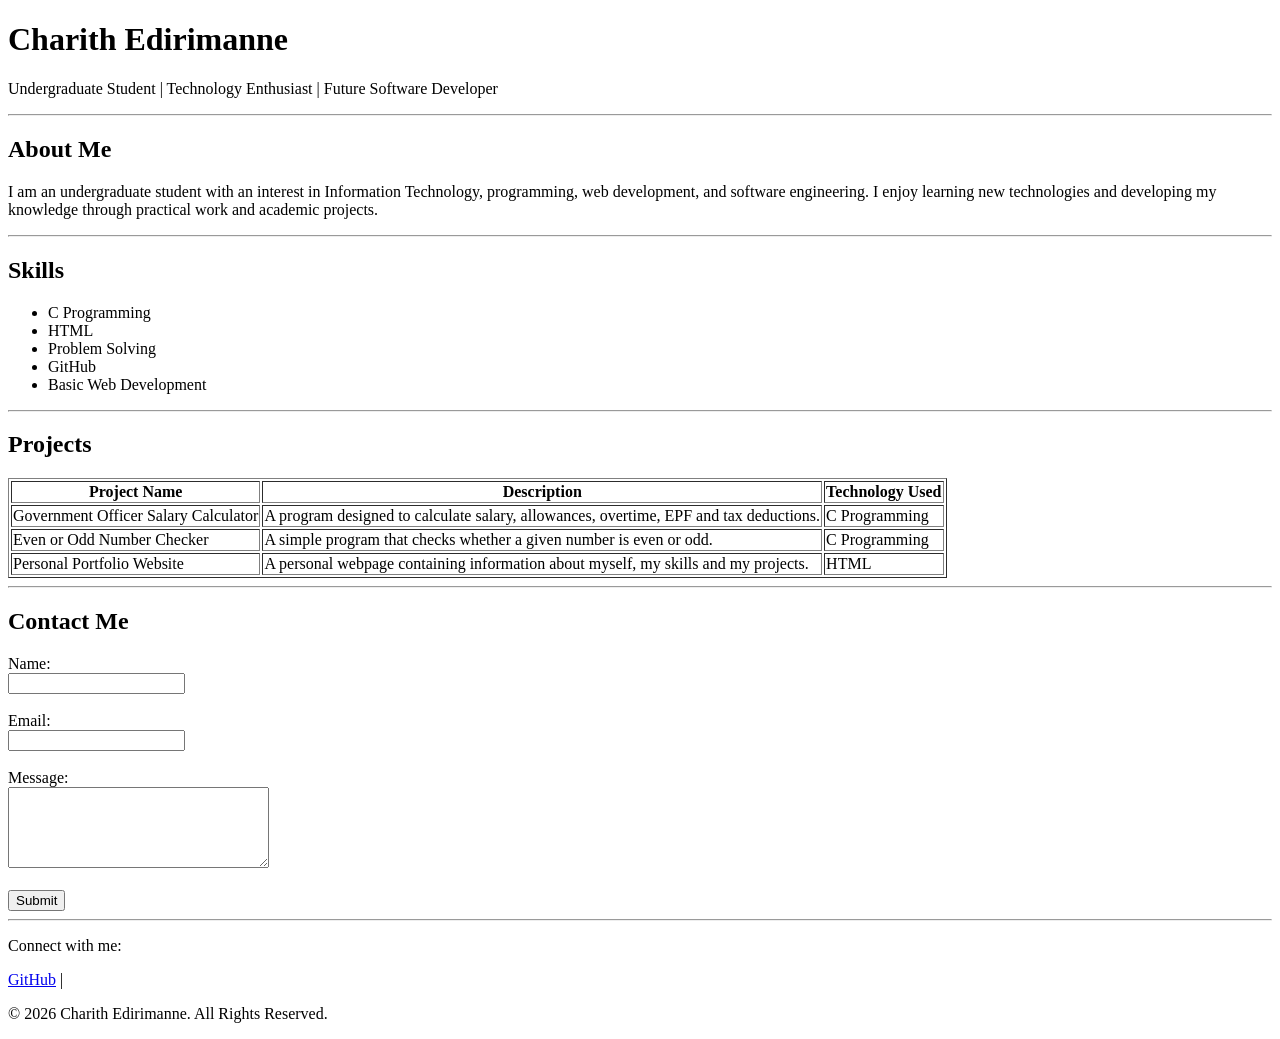
<file: index.html>
<!DOCTYPE html>
<html lang="en">

<head>
    <meta charset="UTF-8">
    <meta name="viewport" content="width=device-width, initial-scale=1.0">
    <title>Charith Edirimanne - Personal Portfolio</title>
</head>

<body>

    <header>
        <h1>Charith Edirimanne</h1>
        <p>Undergraduate Student | Technology Enthusiast | Future Software Developer</p>
    </header>

    <hr>

    <section>
        <h2>About Me</h2>

        <p>
            I am an undergraduate student with an interest in Information Technology,
            programming, web development, and software engineering. I enjoy learning
            new technologies and developing my knowledge through practical work and
            academic projects.
        </p>
    </section>

    <hr>

    <section>
        <h2>Skills</h2>

        <ul>
            <li>C Programming</li>
            <li>HTML</li>
            <li>Problem Solving</li>
            <li>GitHub</li>
            <li>Basic Web Development</li>
        </ul>
    </section>

    <hr>

    <section>
        <h2>Projects</h2>

        <table border="1">
            <tr>
                <th>Project Name</th>
                <th>Description</th>
                <th>Technology Used</th>
            </tr>

            <tr>
                <td>Government Officer Salary Calculator</td>
                <td>
                    A program designed to calculate salary, allowances,
                    overtime, EPF and tax deductions.
                </td>
                <td>C Programming</td>
            </tr>

            <tr>
                <td>Even or Odd Number Checker</td>
                <td>
                    A simple program that checks whether a given number
                    is even or odd.
                </td>
                <td>C Programming</td>
            </tr>

            <tr>
                <td>Personal Portfolio Website</td>
                <td>
                    A personal webpage containing information about myself,
                    my skills and my projects.
                </td>
                <td>HTML</td>
            </tr>
        </table>
    </section>

    <hr>

    <section>
        <h2>Contact Me</h2>

        <form>

            <label for="name">Name:</label><br>
            <input type="text" id="name" name="name"><br><br>

            <label for="email">Email:</label><br>
            <input type="email" id="email" name="email"><br><br>

            <label for="message">Message:</label><br>
            <textarea id="message" name="message" rows="5" cols="30"></textarea><br><br>

            <button type="submit">Submit</button>

        </form>
    </section>

    <hr>

    <footer>
        <p>Connect with me:</p>

        <a href="https://github.com/charithedirimanne-glitch/-FullSatck-fundamental-Project.git" target="_blank">GitHub</a>
        |

        <p>&copy; 2026 Charith Edirimanne. All Rights Reserved.</p>
    </footer>

</body>

</html>
</file>
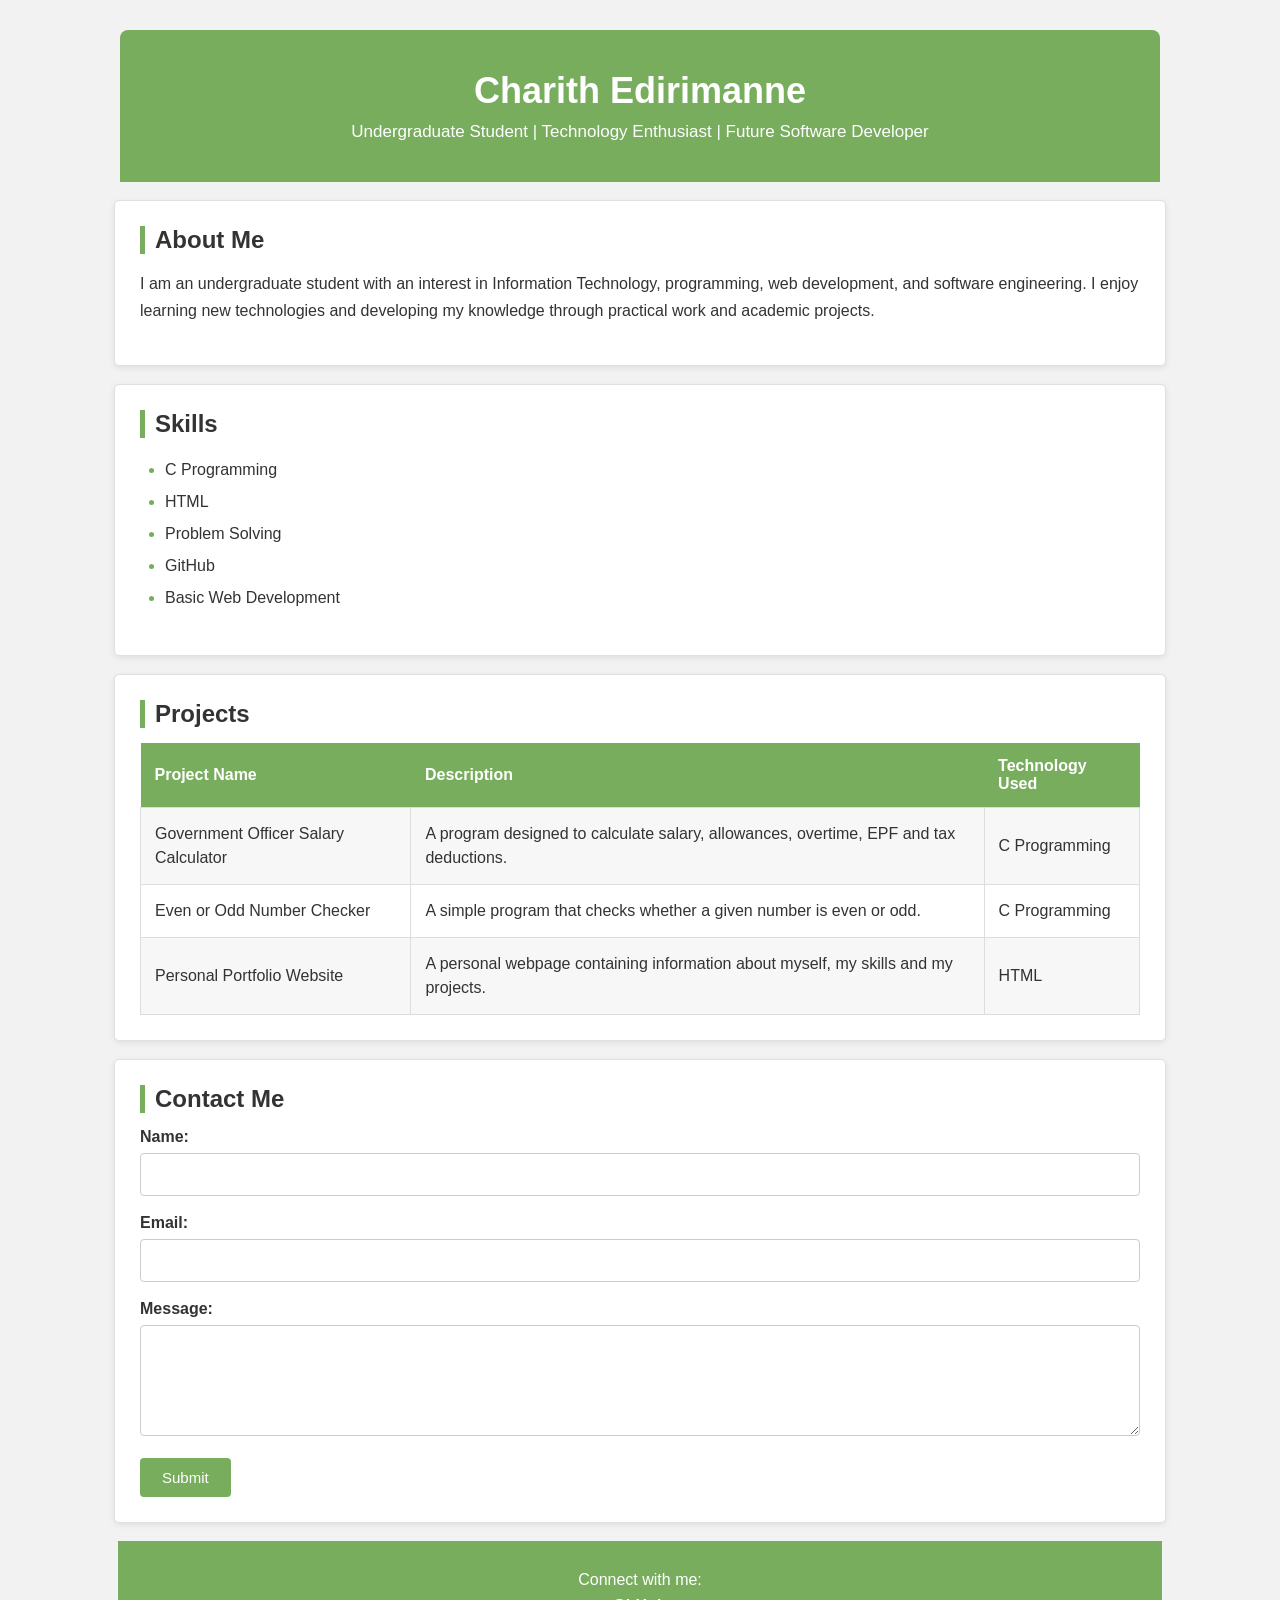
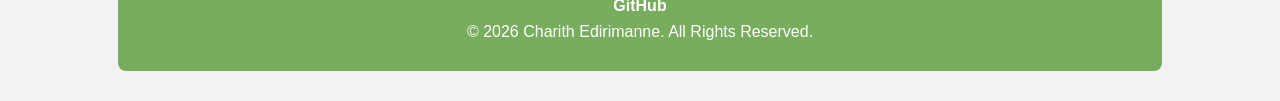
<file: My personal portfolio.html>
<!DOCTYPE html>
<html lang="en">

<head>
    <meta charset="UTF-8">
    <meta name="viewport" content="width=device-width, initial-scale=1.0">
    <title>Charith Edirimanne - Personal Portfolio</title>

    <style>
        body {
            margin: 0;
            padding: 30px;
            background-color: #f2f2f2;
            font-family: Arial, Helvetica, sans-serif;
            color: #333;
        }

        header,
        section,
        footer {
            max-width: 1000px;
            margin-left: auto;
            margin-right: auto;
        }

        header {
            background-color: #78ad5e;
            color: white;
            text-align: center;
            padding: 40px 20px;
            border-radius: 8px 8px 0 0;
        }

        header h1 {
            margin: 0 0 10px;
            font-size: 36px;
        }

        header p {
            margin: 0;
            font-size: 17px;
        }

        section {
            background-color: white;
            margin-top: 18px;
            padding: 25px;
            border: 1px solid #e0e0e0;
            border-radius: 5px;
            box-shadow: 0 2px 6px rgba(0, 0, 0, 0.08);
        }

        section h2 {
            color: #333;
            margin-top: 0;
            margin-bottom: 15px;
            font-size: 24px;
            border-left: 5px solid #78ad5e;
            padding-left: 10px;
        }

        section p {
            line-height: 1.7;
        }

        ul {
            line-height: 2;
            padding-left: 25px;
        }

        li::marker {
            color: #78ad5e;
        }

        table {
            width: 100%;
            border-collapse: collapse;
            margin-top: 15px;
        }

        th {
            background-color: #78ad5e;
            color: white;
            padding: 14px;
            text-align: left;
        }

        td {
            padding: 14px;
            border: 1px solid #ddd;
            line-height: 1.5;
        }

        tr:nth-child(even) {
            background-color: #f7f7f7;
        }

        tr:hover {
            background-color: #edf6e9;
        }

        form {
            width: 100%;
        }

        label {
            display: block;
            margin-bottom: 7px;
            font-weight: bold;
        }

        input,
        textarea {
            width: 100%;
            box-sizing: border-box;
            padding: 12px;
            border: 1px solid #ccc;
            border-radius: 4px;
            font-family: Arial, Helvetica, sans-serif;
            font-size: 15px;
            margin-bottom: 18px;
        }

        input:focus,
        textarea:focus {
            outline: none;
            border-color: #78ad5e;
            box-shadow: 0 0 4px rgba(120, 173, 94, 0.4);
        }

        textarea {
            resize: vertical;
        }

        button {
            background-color: #78ad5e;
            color: white;
            border: none;
            padding: 11px 22px;
            border-radius: 4px;
            cursor: pointer;
            font-size: 15px;
        }

        button:hover {
            background-color: #63994c;
        }

        footer {
            background-color: #78ad5e;
            color: white;
            text-align: center;
            padding: 22px;
            margin-top: 18px;
            border-radius: 0 0 8px 8px;
        }

        footer p {
            margin: 8px;
        }

        footer a {
            color: white;
            text-decoration: none;
            font-weight: bold;
        }

        footer a:hover {
            text-decoration: underline;
        }

        @media (max-width: 700px) {
            body {
                padding: 10px;
            }

            header h1 {
                font-size: 28px;
            }

            header p {
                font-size: 14px;
            }

            section {
                padding: 18px;
            }

            table {
                font-size: 13px;
            }

            th,
            td {
                padding: 9px;
            }
        }
    </style>
</head>

<body>

    <header>
        <h1>Charith Edirimanne</h1>
        <p>Undergraduate Student | Technology Enthusiast | Future Software Developer</p>
    </header>

    <section>
        <h2>About Me</h2>
        <p>
            I am an undergraduate student with an interest in Information Technology,
            programming, web development, and software engineering. I enjoy learning
            new technologies and developing my knowledge through practical work and
            academic projects.
        </p>
    </section>

    <section>
        <h2>Skills</h2>
        <ul>
            <li>C Programming</li>
            <li>HTML</li>
            <li>Problem Solving</li>
            <li>GitHub</li>
            <li>Basic Web Development</li>
        </ul>
    </section>

    <section>
        <h2>Projects</h2>
        <table>
            <tr>
                <th>Project Name</th>
                <th>Description</th>
                <th>Technology Used</th>
            </tr>
            <tr>
                <td>Government Officer Salary Calculator</td>
                <td>
                    A program designed to calculate salary, allowances,
                    overtime, EPF and tax deductions.
                </td>
                <td>C Programming</td>
            </tr>
            <tr>
                <td>Even or Odd Number Checker</td>
                <td>
                    A simple program that checks whether a given number
                    is even or odd.
                </td>
                <td>C Programming</td>
            </tr>
            <tr>
                <td>Personal Portfolio Website</td>
                <td>
                    A personal webpage containing information about myself,
                    my skills and my projects.
                </td>
                <td>HTML</td>
            </tr>
        </table>
    </section>

    <section>
        <h2>Contact Me</h2>
        <form>
            <label for="name">Name:</label>
            <input type="text" id="name" name="name">

            <label for="email">Email:</label>
            <input type="email" id="email" name="email">

            <label for="message">Message:</label>
            <textarea id="message" name="message" rows="5"></textarea>

            <button type="submit">Submit</button>
        </form>
    </section>

    <footer>
        <p>Connect with me:</p>
        <a href="https://github.com/charithedirimanne-glitch/-FullSatck-fundamental-Project.git" target="_blank">GitHub</a>
        <p>&copy; 2026 Charith Edirimanne. All Rights Reserved.</p>
    </footer>

</body>

</html>
</file>
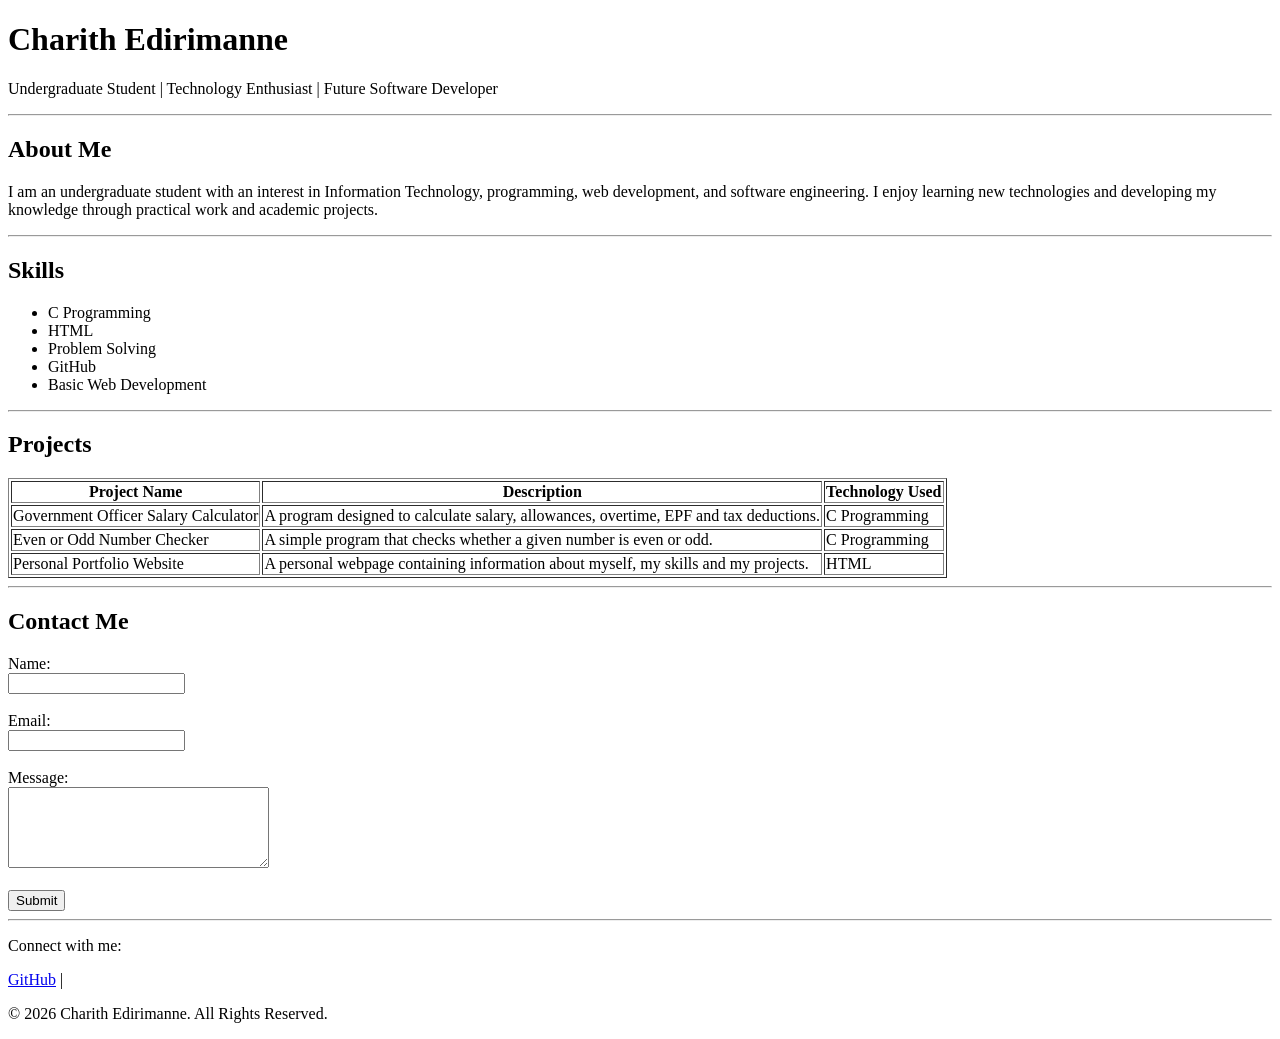
<file: My Portfolio.html>
<!DOCTYPE html>
<html lang="en">

<head>
    <link rel="stylesheet" href="style.css">
    <meta charset="UTF-8">
    <meta name="viewport" content="width=device-width, initial-scale=1.0">
    <title>Charith Edirimanne - Personal Portfolio</title>
    <body>

    <header>
        <h1>Charith Edirimanne</h1>
        <p>Undergraduate Student | Technology Enthusiast | Future Software Developer</p>
    </header>

    <hr>

    <section>
        <h2>About Me</h2>

        <p>
            I am an undergraduate student with an interest in Information Technology,
            programming, web development, and software engineering. I enjoy learning
            new technologies and developing my knowledge through practical work and
            academic projects.
        </p>
    </section>

    <hr>

    <section>
        <h2>Skills</h2>

        <ul>
            <li>C Programming</li>
            <li>HTML</li>
            <li>Problem Solving</li>
            <li>GitHub</li>
            <li>Basic Web Development</li>
        </ul>
    </section>

    <hr>

    <section>
        <h2>Projects</h2>

        <table border="1">
            <tr>
                <th>Project Name</th>
                <th>Description</th>
                <th>Technology Used</th>
            </tr>

            <tr>
                <td>Government Officer Salary Calculator</td>
                <td>
                    A program designed to calculate salary, allowances,
                    overtime, EPF and tax deductions.
                </td>
                <td>C Programming</td>
            </tr>

            <tr>
                <td>Even or Odd Number Checker</td>
                <td>
                    A simple program that checks whether a given number
                    is even or odd.
                </td>
                <td>C Programming</td>
            </tr>

            <tr>
                <td>Personal Portfolio Website</td>
                <td>
                    A personal webpage containing information about myself,
                    my skills and my projects.
                </td>
                <td>HTML</td>
            </tr>
        </table>
    </section>

    <hr>

    <section>
        <h2>Contact Me</h2>

        <form>

            <label for="name">Name:</label><br>
            <input type="text" id="name" name="name"><br><br>

            <label for="email">Email:</label><br>
            <input type="email" id="email" name="email"><br><br>

            <label for="message">Message:</label><br>
            <textarea id="message" name="message" rows="5" cols="30"></textarea><br><br>

            <button type="submit">Submit</button>

        </form>
    </section>

    <hr>

    <footer>
        <p>Connect with me:</p>

        <a href="https://github.com/charithedirimanne-glitch/-FullSatck-fundamental-Project.git" target="_blank">GitHub</a>
        |

        <p>&copy; 2026 Charith Edirimanne. All Rights Reserved.</p>
    </footer>

</body>

</html>
</file>
